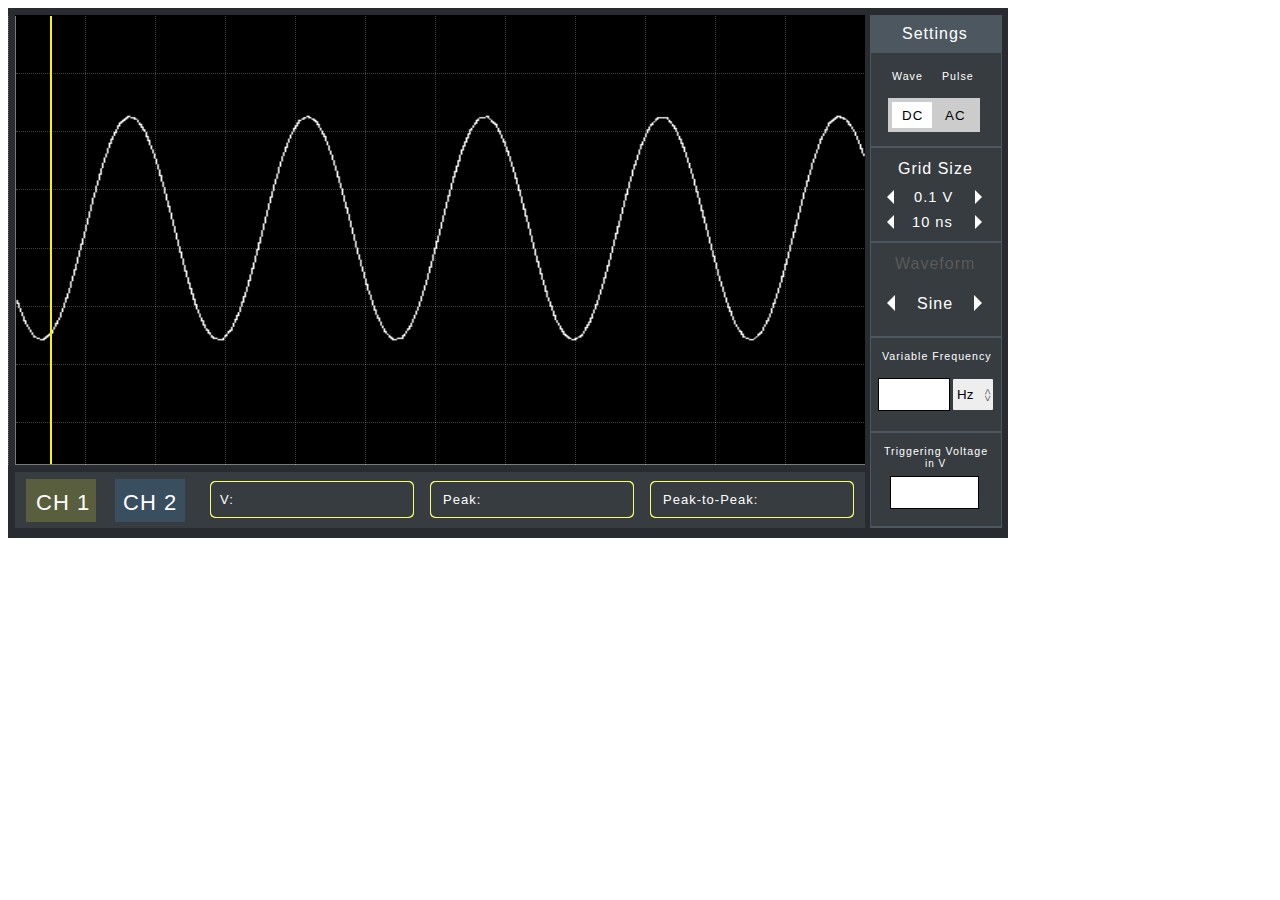
<file: OscJS-master/index.html>
<!DOCTYPE html>
<html>
<head>
<meta name="viewport" content="width=device-width, initial-scale=1">
<link rel="stylesheet" href="styles.css">
<script src="oscjs.js"></script>
</head>
<body>

<!-- BACKGROUND AND SETTINGS BOXES -->
<div class="mainBackground"></div>
<div class="waveBackground"></div>
<div class="settingsBoxBackground"></div>

<div2 class="settingsBoxOne"></div2>
<div3 class="settingsBoxTwo"></div3>
<div4 class="settingsBoxThree"></div4>
<div5 class="settingsBoxFour"></div5>
<div6 class="settingsBoxFive"></div6>

<div class="bottomDataBox"></div>
<div class="dataBoxStatsInLeft"></div>
<div class="dataBoxStatsOutLeft"></div>
<div class="dataBoxStatsInMiddle"></div>
<div class="dataBoxStatsOutMiddle"></div>
<div class="dataBoxStatsInRight"></div>
<div class="dataBoxStatsOutRight"></div>

<div class="channelOneBox"></div>
<div class="channelTwoBox"></div>

<!-- GRID -->
<div id="ACLineOneID" style="display:none" class="lineHorizontalACBase"></div>
<div class="lineVerticalACBase"></div>
<div id="DCLineOneID" style="display:blocked" class="lineHorizontalDCBase"></div>

<div class="lineHorizontalBaseOne"></div>
<div class="lineHorizontalBaseTwo"></div>
<div class="lineHorizontalBaseThree"></div>
<div class="lineHorizontalBaseFour"></div>
<div class="lineHorizontalBaseMiddle"></div>
<div class="lineHorizontalBaseFive"></div>
<div class="lineHorizontalBaseSix"></div>
<div class="lineHorizontalBaseSeven"></div>
<div class="lineHorizontalBaseEight"></div>

<div class="lineVerticalBaseOne"></div>
<div class="lineVerticalBaseTwo"></div>
<div class="lineVerticalBaseThree"></div>
<div class="lineVerticalBaseFour"></div>
<div class="lineVerticalBaseFive"></div>
<div class="lineVerticalBaseSix"></div>
<div class="lineVerticalBaseMiddle"></div>
<div class="lineVerticalBaseSeven"></div>
<div class="lineVerticalBaseEight"></div>
<div class="lineVerticalBaseNine"></div>
<div class="lineVerticalBaseTen"></div>
<div class="lineVerticalBaseEleven"></div>

<img class="image1" src="fakeTestWave.png" id="fakeWave"></img>
<img class="image2" src="squarewave.png" id="fakeSquareWave" ></img>

<!-- POINTER -->
<div id="pointerID" class="pointer"></div>

<!-- SWITCH BETWEEN AC AND DC -->
<label class="switch">
    <input type="checkbox" id="acDcID" onclick="switchACDC()">
    <span class="slider"></span>
  </label>

<!-- TEXT -->
<div>
    <settingsName>Settings</settingsName>
    <gridSizeText id="gridVoltageTextID">Grid Size</gridSizeText>
    <waveSelectText id="gridWaveFormTextID" >Waveform</waveSelectText>
    <varFreqText>Variable Frequency</varFreqText>
    <trigVoltageText>Triggering Voltage</trigVoltageText>
    <waveText>Wave</waveText>
    <pulseText>Pulse</pulseText>
    <sliderAcText>AC</sliderAcText>
    <sliderDcText>DC</sliderDcText>
    <channelOneName>CH 1</channelOneName>
    <channelTwoName>CH 2</channelTwoName>
    <statsLeftBoxText>V:</statsLeftBoxText>
    <statsMiddleBoxText>Peak:</statsMiddleBoxText>
    <statsRightBoxText>Peak-to-Peak:</statsRightBoxText>
    <triggeringText>in V</triggeringText>
    <gridSetText>per div</gridSetText>
</div>

<!-- ARROWS TO CHANGE BETWEEN VOLTAGE, WAVEFORM AND GRID SIZE -->
<voltageArrowL class="arrow-left" onclick="voltageGridSwitchL()"></voltageArrowL>
<voltageArrowR class="arrow-right" onclick="voltageGridSwitchR()"></voltageArrowR>
<gridVoltageText id="voltageTextID">0.1 V</gridVoltageText>

<waveTypeArrowL class="arrow-left-wave" onclick="waveTypeSwitchL()"></waveTypeArrowL>
<waveTypeArrowR class="arrow-right-wave" onclick="waveTypeSwitchR()"></waveTypeArrowR>
<wavetypeSelectText id="waveTypeID">Sine</wavetypeSelectText>

<nanosecondGridSetL class="arrow-left-wave2" onclick="nanosecondSwitchL()"></nanosecondGridSetL>
<nanosecondGridSetR class="arrow-right-wave2" onclick="nanosecondSwitchR()"></nanosecondGridSetR>
<gridNanosecondsText id="waveType2ID">10 ns</gridNanosecondsText>

<!-- TEXT INPUT FIELDS -->
<form>
  <input type="text" id="fname" name="fname" maxlength="3">
</form>

<form>
  <input type="text2" id="oname" name="oname">
</form>

<!-- hZ / kHz SELECT -->
<label>
  <select id="HzAmount">
    <option selected>Hz</option>
    <option>kHz</option>
  </select>
</label>

</body>
</html>
</file>
<file: OscJS-master/styles.css>
/*________________BACKGROUND________________*/

/* Main Blocks */
/* includes big background blocks that do not change at any point */
.mainBackground {
  height: 530px;
  width: 1000px;
  background-color: #282C30;
  position: absolute;
}
.waveBackground {
  height: 450px;
  width: 850px;
  background-color: #000000;
  position: absolute;
  left: 15px;
  top: 15px;
}
.settingsBoxBackground {
  background-color: #4C5760;
  width: 132px;
  height: 513px;
  position: absolute;
  left: 870px;
  top: 15px;
}
.bottomDataBox {
  background-color: #363C3F;
  width: 850px;
  height: 56px;
  position: absolute;
  left: 15px;
  top: 472px;
}

/* main attributes of data boxes */
.dataBoxStatsInLeft, .dataBoxStatsInMiddle, .dataBoxStatsInRight {
  border-radius: 5px;
  background: #f5ff70;
  padding: 2px; 
  width: 200px;
  height: 33px;
  position: absolute;
}

.dataBoxStatsOutLeft, .dataBoxStatsOutMiddle, .dataBoxStatsOutRight {
  border-radius: 5px;
  background: #363C3F;
  padding: 2px; 
  width: 198px;
  height: 31px;
  position: absolute;
}

/* individual attributes of data boxes */
.dataBoxStatsInLeft {
  left: 210px;
  top: 481px;
}

.dataBoxStatsOutLeft {
  left: 211px;
  top: 482px;
}

.dataBoxStatsInMiddle {
  left: 430px;
  top: 481px;
}

.dataBoxStatsOutMiddle{
  left: 431px;
  top: 482px;
}

.dataBoxStatsInRight {
  left: 650px;
  top: 481px;
}

.dataBoxStatsOutRight {
  left: 651px;
  top: 482px;
}

/* Background Settings Boxes */
/* main attributes of each box */
.settingsBoxOne, .settingsBoxTwo, .settingsBoxThree, .settingsBoxFour, .settingsBoxFive {
  background-color: #363C3F;
  width: 130px;
  height: 93px;
  position: absolute;
}
/* placements of individual boxes from the top one (ONE) to the last one (FIVE) */
.settingsBoxOne {
  left: 871px;
  top: 53px;
}
.settingsBoxTwo {
  left: 871px;
  top: 148px;
}
.settingsBoxThree {
  left: 871px;
  top: 243px;
}
.settingsBoxFour {
  left: 871px;
  top: 338px;
}
.settingsBoxFive {
    left: 871px;
    top: 433px;
  }

/* Channel Boxes */
.channelOneBox, .channelTwoBox {
  width: 70px;
  height: 43px;
  left: 25px;
  top: 478px;
  position: absolute;
}

.channelOneBox {
  background: #595f3e;
  left: 26px;
  top: 479px;
  position: absolute;
}

.channelTwoBox {
  background: #394e5f;
  left: 115px;
  top: 479px;
  position: absolute;
}


/*________________TEXT________________*/

/* (1) General Text */
/* main attributes of each box */
settingsName, gridSizeText, waveSelectText, varFreqText, trigVoltageText,
waveText, pulseText, gridVoltageText,   voltageArrowL, voltageArrowR, nanosecondGridSetR,
nanosecondGridSetL, waveTypeArrowR, waveTypeArrowL, wavetypeSelectText, gridNanosecondsText,
channelOneName, channelTwoName, statsLeftBoxText, statsMiddleBoxText, statsRightBoxText, triggeringText {
  position: absolute;
  font-family: Helvetica;
  letter-spacing: 1px;
}

/* individual attributes of each text */
  settingsName {
    top: 25px;
    left: 902px;
    color: white;
  }

  gridSizeText {
    top: 160px;
    left: 898px;
    color: rgb(255, 255, 255);
  }

  waveSelectText {
    top: 255px;
    left: 895px;
    color: rgb(90, 90, 90);
  }

  varFreqText {
    top: 350px;
    left: 882px;
    color: white;
    font-size: 8pt;
  }

  trigVoltageText {
    top: 445px;
    left: 884px;
    color: white;
    font-size: 8pt;
  }

  waveText {
    top: 70px;
    left: 892px;
    color: white;
    font-size: 8pt;
  }

  pulseText {
    top: 70px;
    left: 942px;
    color: white;
    font-size: 8pt;
  }
  
  gridVoltageText  {
    top: 189px;
    left: 914px;
    color: white;
    font-size: 11pt;
  }

  voltageArrowR  {
    top: 400px;
    left: 80px;
    color: white;
    font-size: 8pt;
  }

  voltageArrowL  {
    color: white;
    font-size: 8pt;
  }

  nanosecondGridSetR  {
    top: 390px;
    left: 80px;
    color: white;
    font-size: 8pt;
  }

  nanosecondGridSetL  {
    color: white;
    font-size: 8pt;
  }

  waveTypeSelectL  {
    color: white;
    font-size: 8pt;
  }

  waveTypeSelectR  {
    color: white;
    font-size: 8pt;
  }

  wavetypeSelectText  {
    top: 295px;
    left: 917px;
    color: rgb(255, 255, 255);
    font-size: 12pt;
  }

  gridNanosecondsText  {
    top: 214px;
    left: 912px;
    color: white;
    font-size: 11pt;
  }

  channelOneName {
    top: 490px;
    left: 36px;
    color: white;
    font-size: 22px;
  }

  channelTwoName {
    top: 490px;
    left: 123px;
    color: white;
    font-size: 22px;
  }

  statsLeftBoxText {
    top: 492px;
    left: 220px;
    color: white;
    font-size: 13px;
  }

  statsMiddleBoxText {
    top: 492px;
    left: 443px;
    color: white;
    font-size: 13px;
  }

  statsRightBoxText {
    top: 492px;
    left: 663px;
    color: white;
    font-size: 13px;
  }

  triggeringText {
    top: 458px;
    left: 925px;
    color: rgb(255, 255, 255);
    font-size: 13px;
    font-size: 10px;
  }

/* (2) Changing Text */
  sliderAcText {
    letter-spacing: 1px;
    top: 108px;
    left: 945px;
    color: rgb(0, 0, 0);
    position: absolute;
    font-family: Helvetica;
    font-size: 10pt;
  }
  
  sliderDcText {
    letter-spacing: 1px;
    top: 108px;
    left: 902px;
    color: rgb(0, 0, 0);
    position: absolute;
    font-family: Helvetica;
    font-size: 10pt;
  }

/* ________________ARROWS__________________ */

.arrow-right, .arrow-left, .arrow-right-wave2 {
  border-top: 7px solid transparent;
  border-bottom: 7px solid transparent;
}

  .arrow-right {
    width: 90; 
    height: 50; 
    border-left: 7px solid white;
    left: 975px;
    top: 190px;
  }
  
  .arrow-left {
    width: 0; 
    height: 0;
    border-right: 7px solid white;
    left: 887px;
    top: 190px;
  }

  .arrow-right-wave {
    width: 90; 
    height: 50; 
    border-top: 8px solid transparent;
    border-bottom: 8px solid transparent;
    border-left: 8px solid white;
    top: 295px;
    left: 974px;
  }
  
  .arrow-left-wave {
    width: 0; 
    height: 0;
    border-top: 8px solid transparent;
    border-bottom: 8px solid transparent;
    border-right: 8px solid white;
    top: 295px;
    left: 887px;
  }

  .arrow-right-wave2 {
    width: 90; 
    height: 50; 
    border-left: 7px solid white;
    top: 215px;
    left: 975px;
  }
  
  .arrow-left-wave2 {
    width: 0; 
    height: 0;
    border-top: 7px solid transparent;
    border-bottom: 7px solid transparent;
    border-right: 7px solid white;
    top: 215px;
    left: 887px;
  }

  /* ________________GRID__________________ */

  /* Main Attributes of Lines */
  .lineHorizontalBaseOne, .lineHorizontalBaseTwo, .lineHorizontalBaseThree,
  .lineHorizontalBaseFour, .lineHorizontalBaseFive, .lineHorizontalBaseSix, .lineHorizontalBaseMiddle {
    width: 848px;
    left: 16px;
    border-bottom: 1px dotted rgba(255, 255, 255, 0.253);
    position: absolute;
    }
  
  .lineVerticalBaseOne, .lineVerticalBaseTwo, .lineVerticalBaseThree,
  .lineVerticalBaseFour, .lineVerticalBaseFive, .lineVerticalBaseSix, .lineVerticalBaseSeven,
  .lineVerticalBaseEight, .lineVerticalBaseNine, .lineVerticalBaseTen, .lineVerticalBaseEleven, .lineVerticalBaseMiddle {
    width: 848px;
  
    height: 449px;

    top: 16px;
  
    border-left: 1px dotted rgba(255, 255, 255, 0.253);
    position: absolute;
    }

  /* Attributes of Individual Lines */
    .lineVerticalBaseOne{
      left: 85px;
    }

    .lineVerticalBaseTwo{
      left: 155px;
    }

    .lineVerticalBaseThree{
       left: 225px;
     }

    .lineVerticalBaseFour{
      left: 295px;
    }

    .lineVerticalBaseFive{
      left: 365px;
     }

    .lineVerticalBaseSix{
      left: 435px;
     }

    .lineVerticalBaseSeven{
      left: 505px;
     }

    .lineVerticalBaseEight{
      left: 575px;
    }

     .lineVerticalBaseNine{
     left: 645px;
     }

     .lineVerticalBaseTen{
      left: 715px;
     }
  
    .lineVerticalBaseEleven{
     left: 785px;
     }
  
  .lineHorizontalACBase{
    width: 848px;

    height: 240px;
    left: 16px;

    border-bottom: 1px solid rgba(255, 255, 255, 0.473);

    position: absolute;
    }

  .lineVerticalACBase{
    width: 848px;
  
    height: 449px;
    left: 15px;
    top: 16px;
  
    border-left: 1px solid rgba(255, 255, 255, 0.473);
    position: absolute;
    }

    .lineHorizontalDCBase{
      width: 849px;
  
      height: 456px;
      left: 16px;
  
      border-bottom: 1px solid rgba(255, 255, 255, 0.473);

      position: absolute;
      }

    .lineHorizontalBaseOne{
      height: 65px;
      }

    .lineHorizontalBaseTwo{
      height: 123px;
      }

    .lineHorizontalBaseThree{
      height: 181px;
      }

    .lineHorizontalBaseMiddle{
      height: 240px;
     }

    .lineHorizontalBaseFour{
      height: 298px;
      }

    .lineHorizontalBaseFive{
      height: 356px;
      }

    .lineHorizontalBaseSix{
       height: 414px;
       }

       
/* ________________SLIDERS / SWITCHES__________________ */

.switch {
  position: relative;
  display: inline-block;
  width: 92px;
  height: 34px;
  left: 880px;
  top: 90px;
}

.switch input {
  opacity: 0;
  width: 0;
  height: 0;
}

.slider {
  position: absolute;
  cursor: pointer;
  top: 0;
  left: 0;
  right: 0;
  bottom: 0;
  background-color: #ccc;
  -webkit-transition: .4s;
  transition: .4s;
}

.slider:before {
  position: absolute;
  content: "";
  height: 26px;
  width: 40px;
  left: 4px;
  bottom: 4px;
  background-color: white;
  -webkit-transition: .4s;
  transition: .4s;
}

input:checked + .slider {
  background-color: #3c566b;
}

input:checked + .slider:before {
  -webkit-transform: translateX(26px);
  -ms-transform: translateX(26px);
  transform: translateX(43px);
}

input[type=text] {
  width: 72px;
  height: 33px;
  padding: 12px 20px;
  margin: 8px 0;
  box-sizing: border-box;
  border: 1px solid black;
  position: absolute;
  left: 878px;
  top: 370px;
}

input[type=text2] {
  width: 89px;
  height: 33px;
  padding: 12px 20px;
  margin: 8px 0;
  box-sizing: border-box;
  border: 1px solid black;
  position: absolute;
  left: 890px;
  top: 468px;
}

select {
  width: 40px;
  height: 31px;
  top: 379px;
  left: 953px;
  padding: 4px;
  border-radius: 1px;
  background: #eee;
  position: absolute;
  border: none;
  outline: none;
  display: inline-block;
  -webkit-appearance: none;
  -moz-appearance: none;
  appearance: none;
  cursor: pointer;
}

label:after {
  content: '<>';
  font: 11px "Consolas", monospace;
  color: #666;
  -webkit-transform: rotate(90deg);
  -moz-transform: rotate(90deg);
  transform: rotate(90deg);
  top: 388px;
  left: 979px;
  padding: 0 0 2px;
  position: absolute;
  pointer-events: none;
}

/* ____________POINTER____________*/
.pointer{
  width: 848px;
  left: 50px;
  height: 448px;
  top: 16px;
  border-left: 2px solid rgb(255, 238, 0);
  position: absolute;
}

/* ____________WAVES____________*/

img { 
  position: absolute;
}

.image1 {
  top: 113px;
  left: 13px;
  width: 855px;
  height: 230px;
  display: block;
}

.image2 {
  top: -38px;
  left: 13px;
  width: 855px;
  height: 580px;
  display: none;
}
</file>
